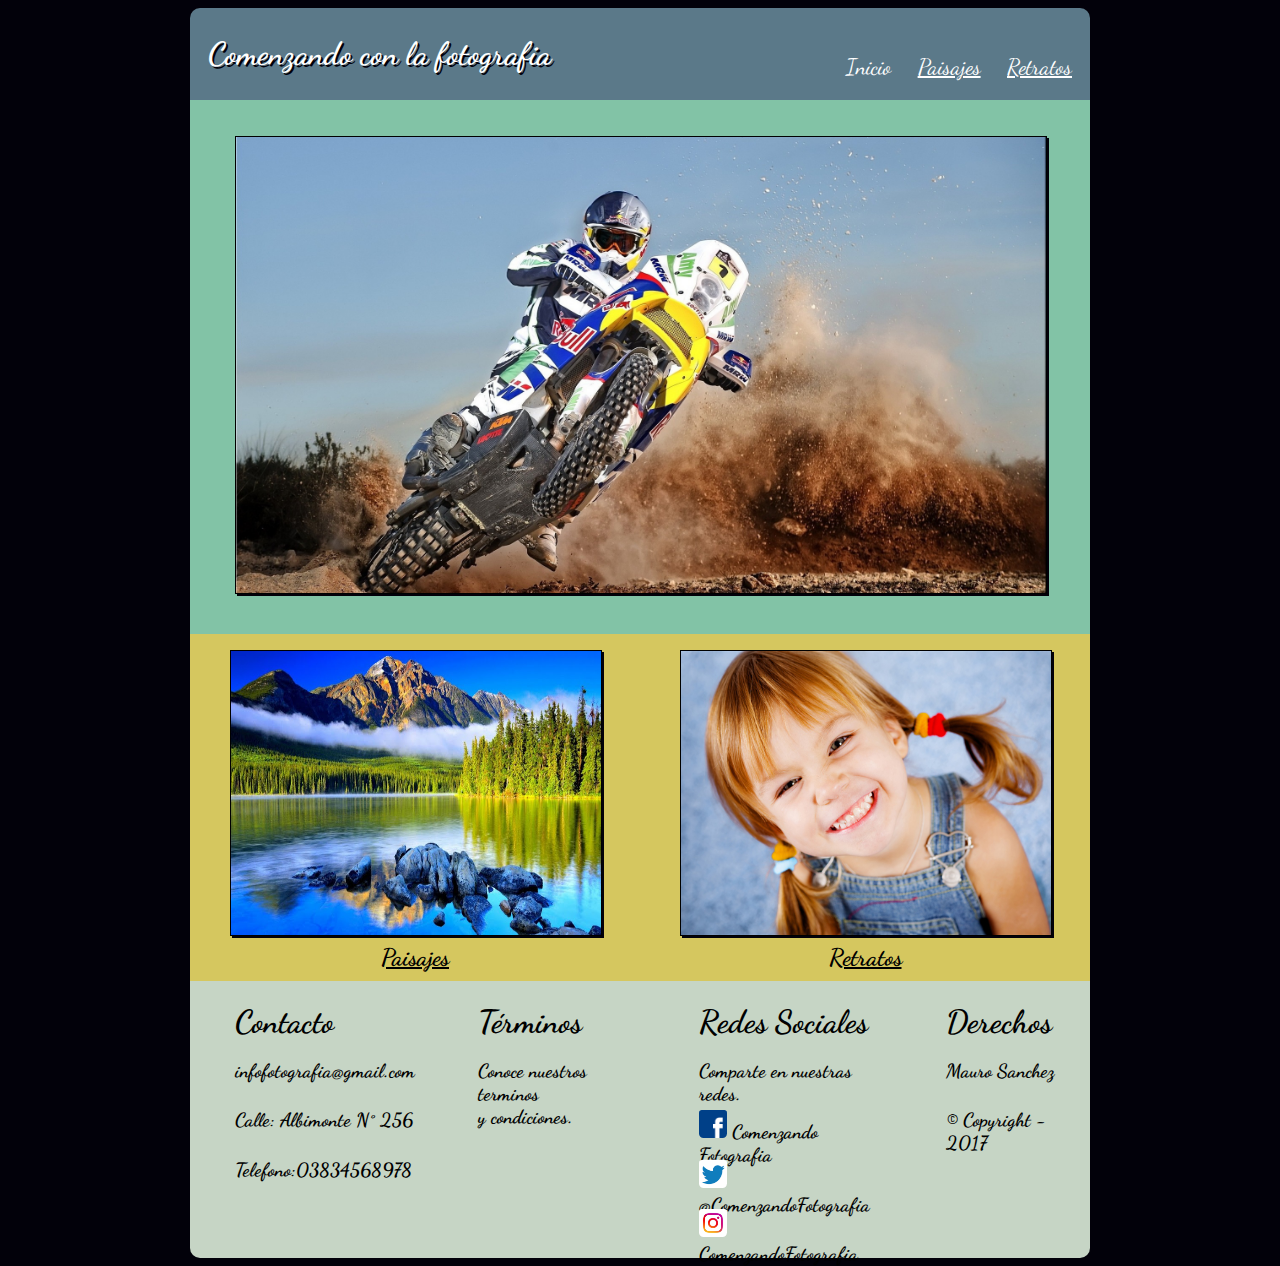
<file: index.html>
<!DOCTYPE html>
<html>
  <head>
    <meta charset="utf-8">
    <meta name="viewport" content="width=device-width, user-scalable=no">
    <title>Principal</title>
    <link rel="stylesheet" href="css/estilos.css">
    <link href='https://fonts.googleapis.com/css?family=Dancing+Script' rel='stylesheet' type='text/css'>
  </head>
  <body>
    <header>
      <!-- Nombre del sitio -->
      <h1>Comenzando con la fotografia</h1>
      <!-- Menu principal -->
      <nav id="menu-principal">
        <a href="#">Inicio</a>
        <a href="html/paisajes.html">Paisajes</a>
        <a href="html/retratos.html">Retratos</a>
      </nav>
    </header>
    <div class="contenido">
      <section id="principal">
        <img src="img/imagen-principal.jpg" alt="" id="imagen-principal">
      </section>
      <section id="secundario">
        <figure>
          <a href="html/paisajes.html" class="subtitulo">
            <img src="img/paisaje.jpg" alt="" class="imagen2">
            <strong>Paisajes</strong>
            </a>
        </figure>
        <figure>
          <a href="html/retratos.html" class="subtitulo">
          <img src="img/retrato.jpg" alt="" class="imagen2">
          <strong>Retratos</strong>
          </a>
        </figure>
      </section>
    </div>
    <footer>
      <div class="elemento-footer">
        <h1>Contacto</h1>
        <ul>
          <li>infofotografia@gmail.com</li>
          <li>Calle: Albimonte N° 256</li>
          <li>Telefono:03834568978</li>
        </ul>
      </div>
      <div class="elemento-footer">
        <h1>Términos</h1>
        <ul>
          <li>Conoce nuestros terminos <br>y condiciones.</li>
        </ul>
      </div>
      <div class="elemento-footer">
        <h1>Redes Sociales</h1>
        <ul>
          <li>Comparte en nuestras redes.</li>
          <li><img src="img/icono-face.jpg" alt=""> <b/>Comenzando Fotografia</li>
          <li><img src="img/icono-twitter.png" alt=""> @ComenzandoFotografia</li>
          <li><img src="img/icono-instagram.jpg" alt=""> ComenzandoFotografia</li>
        </ul>
      </div>
      <div class="elemento-footer">
        <h1>Derechos</h1>
        <ul>
          <li>Mauro Sanchez</li>
          <li>© Copyright - 2017</li>
        </ul>
      </div>
    </footer>
  </body>
</html>
</file>
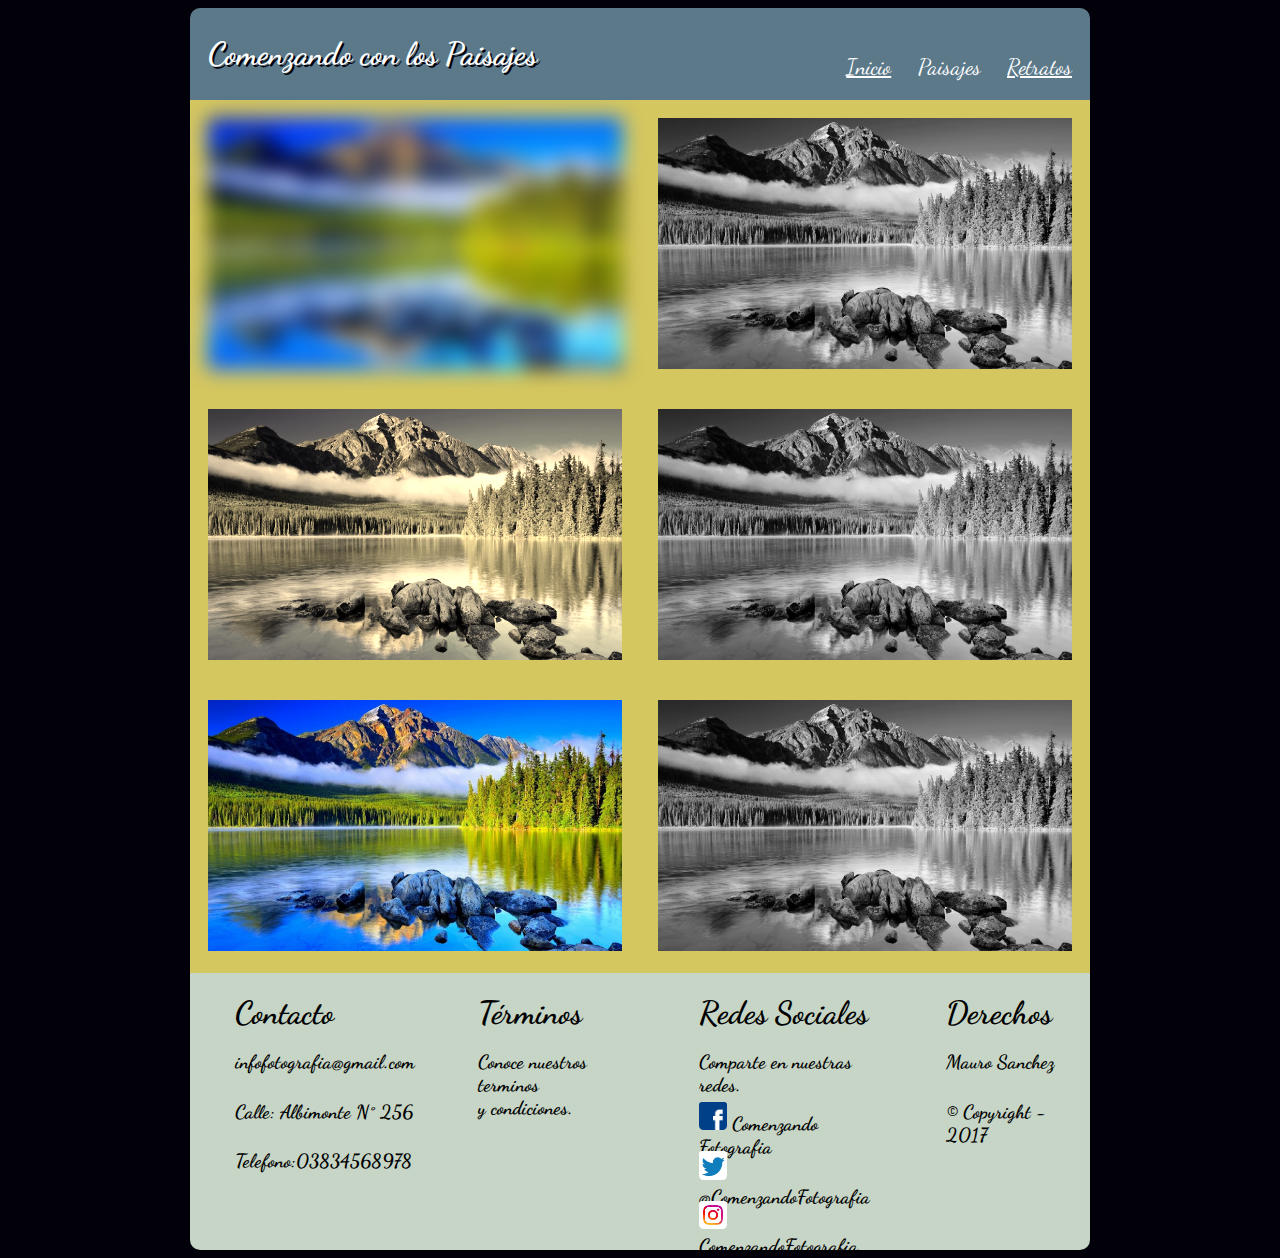
<file: html/paisajes.html>
<!DOCTYPE html>
<html>
  <head>
    <meta charset="utf-8">
    <meta name="viewport" content="width=device-width, user-scalable=no">
    <title>Paisajes</title>
    <link rel="stylesheet" href="../css/estilos.css">
    <link href='https://fonts.googleapis.com/css?family=Dancing+Script' rel='stylesheet' type='text/css'>
  </head>
  <body>
    <header>
      <!-- Nombre del sitio -->
      <h1>Comenzando con los Paisajes</h1>
      <!-- Menu principal -->
      <nav id="menu-principal">
        <a href="../index.html">Inicio</a>
        <a href="#">Paisajes</a>
        <a href="retratos.html">Retratos</a>
      </nav>
    </header>
    <div class="contenido">
      <section id="galeria-fotos">
        <figure class="contiene-imagen">
            <img src="../img/paisaje.jpg" alt="" id="imagen1">
        </figure>
        <figure class="contiene-imagen">
            <img src="../img/paisaje.jpg" alt="" id="imagen2">
        </figure>
        <figure class="contiene-imagen">
            <img src="../img/paisaje.jpg" alt="" id="imagen3">
        </figure>
        <figure class="contiene-imagen">
            <img src="../img/paisaje.jpg" alt="" id="imagen4">
        </figure>
        <figure class="contiene-imagen">
            <img src="../img/paisaje.jpg" alt="" id="imagen5">
        </figure>
        <figure class="contiene-imagen">
            <img src="../img/paisaje.jpg" alt="" id="imagen6">
        </figure>
      </section>
    </div>
    <footer>
      <div class="elemento-footer">
        <h1>Contacto</h1>
        <ul>
          <li>infofotografia@gmail.com</li>
          <li>Calle: Albimonte N° 256</li>
          <li>Telefono:03834568978</li>
        </ul>
      </div>
      <div class="elemento-footer">
        <h1>Términos</h1>
        <ul>
          <li>Conoce nuestros terminos <br>y condiciones.</li>
        </ul>
      </div>
      <div class="elemento-footer">
        <h1>Redes Sociales</h1>
        <ul>
          <li>Comparte en nuestras redes.</li>
          <li><img src="../img/icono-face.jpg" alt=""> <b/>Comenzando Fotografia</li>
          <li><img src="../img/icono-twitter.png" alt=""> @ComenzandoFotografia</li>
          <li><img src="../img/icono-instagram.jpg" alt=""> ComenzandoFotografia</li>
        </ul>
      </div>
      <div class="elemento-footer">
        <h1>Derechos</h1>
        <ul>
          <li>Mauro Sanchez</li>
          <li>© Copyright - 2017</li>
        </ul>
      </div>
    </footer>
  </body>
</html>
</file>
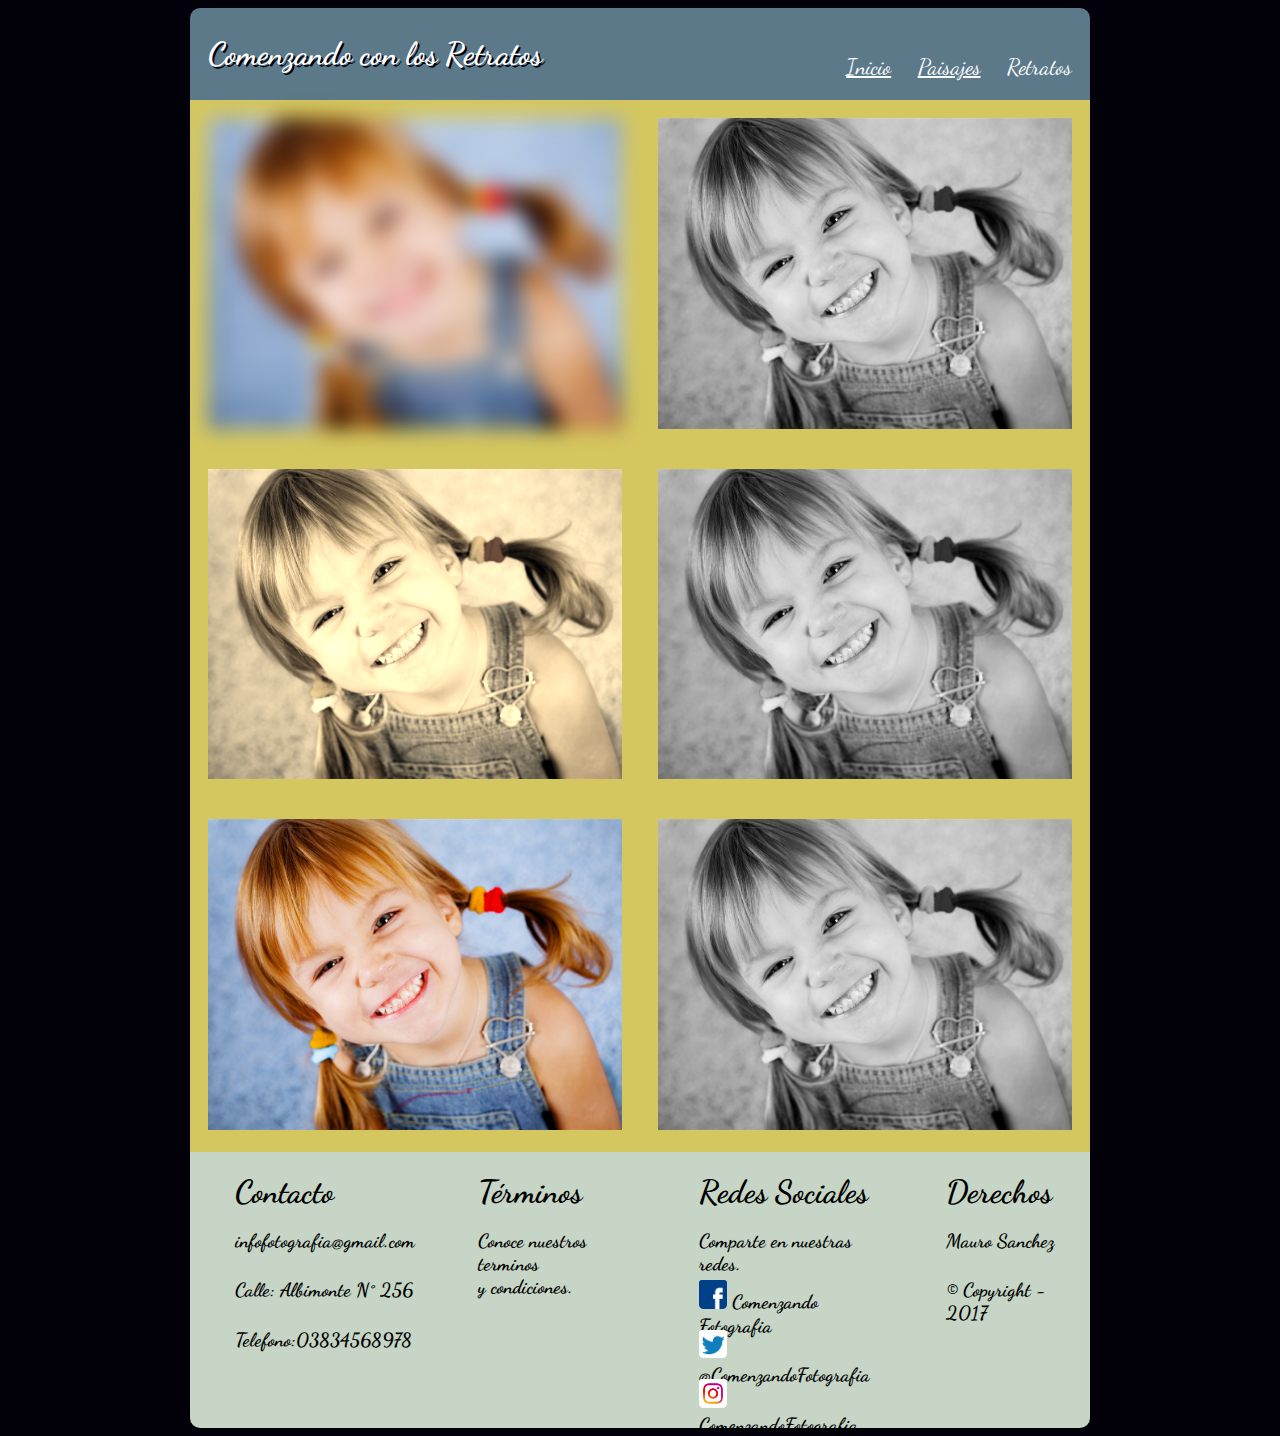
<file: html/retratos.html>
<!DOCTYPE html>
<html>
  <head>
    <meta charset="utf-8">
    <meta name="viewport" content="width=device-width, user-scalable=no">
    <title>Retratos</title>
    <link rel="stylesheet" href="../css/estilos.css">
    <link href='https://fonts.googleapis.com/css?family=Dancing+Script' rel='stylesheet' type='text/css'>
  </head>
  <body>
    <header>
      <!-- Nombre del sitio -->
      <h1>Comenzando con los Retratos</h1>
      <!-- Menu principal -->
      <nav id="menu-principal">
        <a href="../index.html">Inicio</a>
        <a href="paisajes.html">Paisajes</a>
        <a href="#">Retratos</a>
      </nav>
    </header>
    <div class="contenido">
      <section>
        <section id="galeria-fotos">
          <figure class="contiene-imagen">
              <img src="../img/retrato.jpg" alt="" id="imagen1">
          </figure>
          <figure class="contiene-imagen">
              <img src="../img/retrato.jpg" alt="" id="imagen2">
          </figure>
          <figure class="contiene-imagen">
              <img src="../img/retrato.jpg" alt="" id="imagen3">
          </figure>
          <figure class="contiene-imagen">
              <img src="../img/retrato.jpg" alt="" id="imagen4">
          </figure>
          <figure class="contiene-imagen">
              <img src="../img/retrato.jpg" alt="" id="imagen5">
          </figure>
          <figure class="contiene-imagen">
              <img src="../img/retrato.jpg" alt="" id="imagen6">
          </figure>
        </section>
      </section>
    </div>
    <footer>
      <div class="elemento-footer">
        <h1>Contacto</h1>
        <ul>
          <li>infofotografia@gmail.com</li>
          <li>Calle: Albimonte N° 256</li>
          <li>Telefono:03834568978</li>
        </ul>
      </div>
      <div class="elemento-footer">
        <h1>Términos</h1>
        <ul>
          <li>Conoce nuestros terminos <br>y condiciones.</li>
        </ul>
      </div>
      <div class="elemento-footer">
        <h1>Redes Sociales</h1>
        <ul>
          <li>Comparte en nuestras redes.</li>
          <li><img src="../img/icono-face.jpg" alt=""> <b/>Comenzando Fotografia</li>
          <li><img src="../img/icono-twitter.png" alt=""> @ComenzandoFotografia</li>
          <li><img src="../img/icono-instagram.jpg" alt=""> ComenzandoFotografia</li>
        </ul>
      </div>
      <div class="elemento-footer">
        <h1>Derechos</h1>
        <ul>
          <li>Mauro Sanchez</li>
          <li>© Copyright - 2017</li>
        </ul>
      </div>
    </footer>
  </body>
</html>
</file>
<file: css/estilos.css>
body{
  background: #02010a;
  font-family: 'Dancing Script';
}

/*Estilos para Desktop */
@media (min-width: 900px) {
  .contenido, header, footer {
    width: 900px;
    margin-left: auto;
    margin-right: auto;
  }

  #principal{
    padding: 4vh 5vh 4vh 5vh;
  }

  header{
    padding-top: 3vh;
    padding-bottom: 3vh;
  }

  header h1 {
    display: inline;
    margin-left: 2vh;
  }

  #secundario{
    display: flex;
    flex-direction: row;
    flex-wrap:  nowrap;
    text-align: center;
  }

  figure {
    width: 100%;
  }

  figure .imagen2 {
    height: 90%;
    width: 100%;
    border: 1px solid black;
    box-shadow: 2px 2px #02010a;
  }

  footer{
    display: flex;
    flex-direction: row;
  }

  .elemento-footer{
    margin-left: 5vh;
    margin-right: 2vh;
  }

  /*Estilos para galeria de fotos Paisajes/Retratos*/
  #galeria-fotos{
    display: flex;
    flex-direction: row;
    flex-wrap: wrap;
  }

  .contiene-imagen{
    height: 40%;
    width: 40%;
    margin: 2vh;
    flex: 1 2 30%;
  }

  .contiene-imagen img{
    width: 100%;
    height: 100%;
  }

}

/*Estilos para dispositivos moviles*/
@media (max-width: 899px) {
  .contenido, header, footer {
    width: 100%;
    margin-left: auto;
    margin-right: auto;
  }

  #principal{
    padding: 3vh 3vh 3vh 3vh;
  }

  header{
    text-align: center;
    display: flex;
    flex-direction: column;
    padding-bottom: 3vh;
  }

  header h1{
    text-align: center;
    margin-left: 1vh;
    margin-right: 1vh;
  }

  body{
    display: flex;
    flex-direction: column;
  }

  #secundario{
    display: flex;
    flex-flow: column;
    text-align: center;
  }

  figure {
    width: 100%;
    text-align: center;
    margin-left: auto;
    margin-right: auto;
  }

  .subtitulo{
    display: flex;
    flex-direction: column;
  }

  .imagen2 {
    height: 90%;
    width: 90%;
    border: 1px solid black;
    box-shadow: 2px 2px #02010a;
    margin-left: auto;
    margin-right: auto;
  }
  footer{
    display: flex;
    flex-direction: column;
  }

  .elemento-footer{
    margin-left: 6vh;
  }

  /*Estilos galeria Paisajes/Retratos*/
  #galeria-fotos{
    display: flex;
    flex-direction: column;
    text-align: center;
  }

  .contiene-imagen{
    height: 90%;
    width: 90%;
    text-align: center;
  }

  .contiene-imagen img{
    width: 100%;
    height: 100%;
  }
}

/*Estilo para las tres paginas*/
header {
  background: #5b7989;
  border-radius: 10px 10px 0 0;
  -moz-border-radius: 10px 10px 0 0;
  -webkit-border-radius: 10px 10px 0 0;
}

/* Estilos del nombre del sitio */
header h1 {
  color: white;
  text-shadow: 2px 2px #02010a;
}

/* Estilos del menu principal */
#menu-principal {
  float: right;
  padding-top: 2vh;
  padding-bottom: 2vh;
  margin-right: 2vh;
}

#menu-principal a{
  color: white;
  margin-left: 1em;
  font-size: 1.4em;
}

#menu-principal a[href^='#']{
  text-decoration: none;
}

/*Estilos de la seccion principal*/
#principal {
  background: #82c3a6;
  text-align: center;
}

section #imagen-principal {
  width: 100%;
  text-align: center;
  border: 1px solid black;
  box-shadow: 2px 2px #02010a;
}

/*Estilos en la seccion secundaria*/
.contenido{
  background: #d5c75f;
}

figure a {
  font-size: 1.5em;
  color: black;
}

/*Animacion de las imagenes pagina principal*/
img[src^="img/paisaje.jpg"]{
  transition-property: transform, box-shadow;
  transition-duration: 1.5s, 1.5s;
}

img[src^="img/paisaje.jpg"]:hover{
  transform: rotate(10deg);
  box-shadow: 2px 2px 2px 2px #82c3a6;
}

img[src^="img/retrato.jpg"]{
  transition-property: translate, box-shadow;
  transition-duration: 1.5s, 1.5s;
  transition: translate, 1.5s;
}

img[src^="img/retrato.jpg"]:hover{
  transform: translate(20px, -5px);
  box-shadow: 2px 2px 2px 2px #82c3a6;
}

/*Animacion de la carga de las paginas*/
body{
  animation: slidein 1.5s;
}

@-webkit-keyframes slidein{
  0%{
    margin-top: 150%;
  }
  60%{
    margin-top: -5%;
  }
  100%{
    margin-top: 0%;
  }
}

/*Efectos de la Galeria de imagenes Paisajes/Retratos*/
#imagen1{
  filter: blur(10px);
}

#imagen2, #imagen4, #imagen6{
  filter: grayscale(100%);
}

#imagen3{
  filter: sepia(90%);
}

/*Estilos del Footer*/
footer {
  background: #C6d5c5;
  border-radius: 0 0 10px 10px;
  -moz-border-radius: 0 0 10px 10px;
  -webkit-border-radius: 0 0 10px 10px;
}

div h1{
  margin-bottom:0;
}

div ul li{
  list-style-type: none;
  list-style-position: outside;
  text-align: left;
}

div ul {
  font-weight: bold;
  font-size: 1.2em;
  float: left;
  padding-left: 0;
  margin-left: 0;
  margin-top: 0;
}

ul li{
  height: 3.5vh;
  margin-top: 2vh;
}

li img{
  height: 90%;
  padding: 1% 0 0 0;
  border-radius: 0.5vh;
  -moz-border-radius: 0.5vh;
  -webkit-border-radius: 0.5vh;
}
</file>
